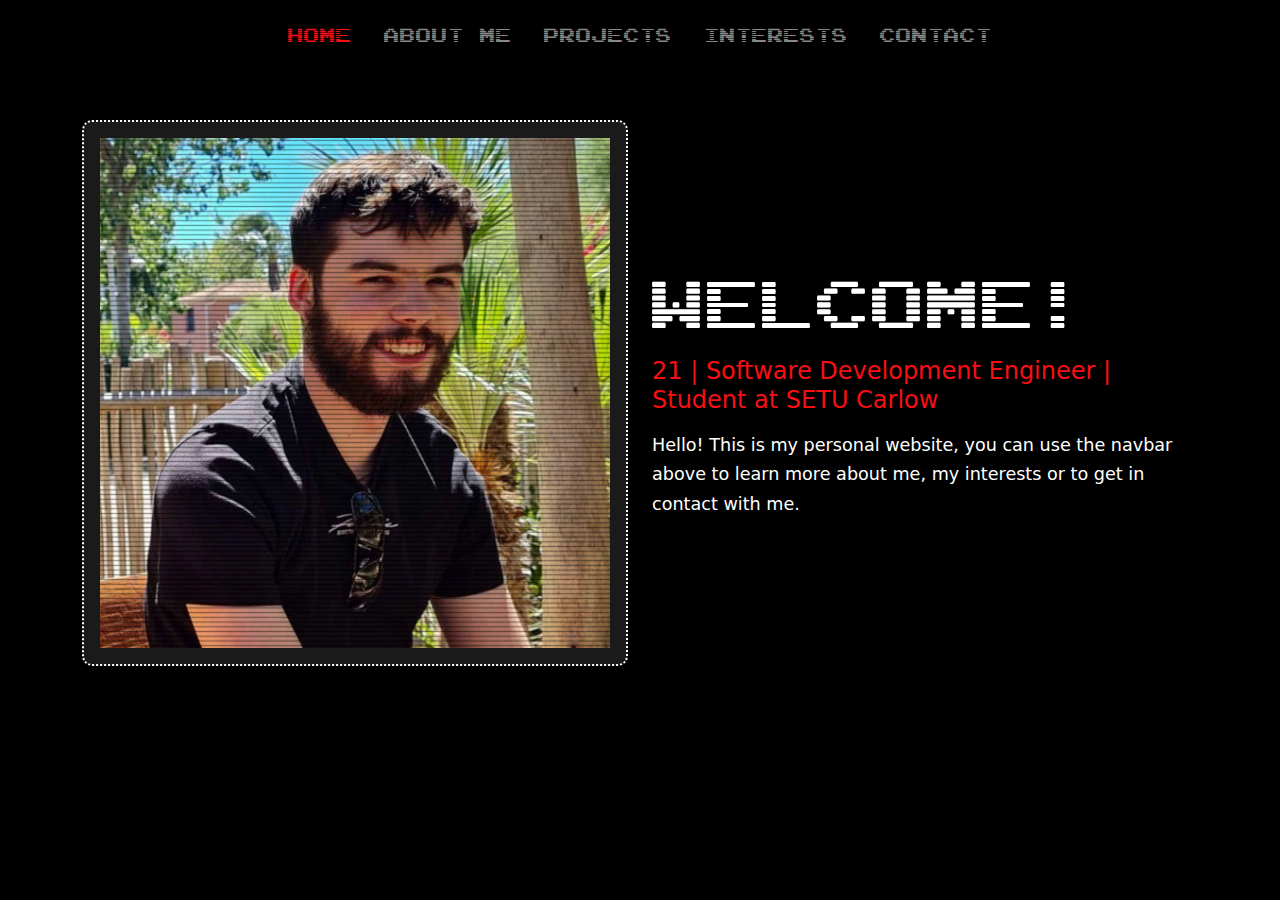
<file: index.html>
<!DOCTYPE html>
<html lang="en">
<head>
    <meta charset="UTF-8">
    <meta name="viewport" content="width=device-width, initial-scale=1.0">
    <title>Adam's Website - Home</title>
    <link href="https://cdn.jsdelivr.net/npm/bootstrap@5.3.0/dist/css/bootstrap.min.css" rel="stylesheet">
    <link rel="stylesheet" href="style.css">
</head>

<body class="bg-black text-white">
    <!-- Navbar -->
    <nav class="navbar navbar-expand-lg navbar-dark bg-black py-3 arcade-font">
        <div class="container">
            <button class="navbar-toggler" type="button" data-bs-toggle="collapse" data-bs-target="#navbarNav">
                <span class="navbar-toggler-icon"></span>
            </button>
            <div class="collapse navbar-collapse" id="navbarNav">
                <ul class="navbar-nav mx-auto text-center">
                    <li class="nav-item mx-2">
                        <a class="nav-link active" href="index.html">Home</a>
                    </li>
                    <li class="nav-item mx-2">
                        <a class="nav-link" href="about.html">About Me</a>
                    </li>
                    <li class="nav-item mx-2">
                        <a class="nav-link" href="projects.html">Projects</a>
                    </li>
                    <li class="nav-item mx-2">
                        <a class="nav-link" href="interests.html">Interests</a>
                    </li>
                    <li class="nav-item mx-2">
                        <a class="nav-link" href="contact.html">Contact</a>
                    </li>
                </ul>
            </div>
        </div>
    </nav>

    <!-- Main Content -->
    <main class="container my-5">
        <div class="row align-items-center">
            <div class="col-md-6 text-center mb-4 mb-md-0">
                <img src="src/imgs/mesquare.jpg" alt="Adam" class="img-fluid retro-border">
            </div>
            <div class="col-md-6 text-center text-md-start">
                <h1 class="arcade-font display-4 mb-3">Welcome!</h1>
                <p class="emphasis h4 mb-3">21 | Software Development Engineer | Student at SETU Carlow</p>
                <p class="lead">Hello! This is my personal website, you can use the navbar above to learn more about me, my interests or to get in contact with me.</p>
            </div>
        </div>
    </main>

    <script src="https://cdn.jsdelivr.net/npm/bootstrap@5.3.0/dist/js/bootstrap.bundle.min.js"></script>
</body>
</html>
</file>
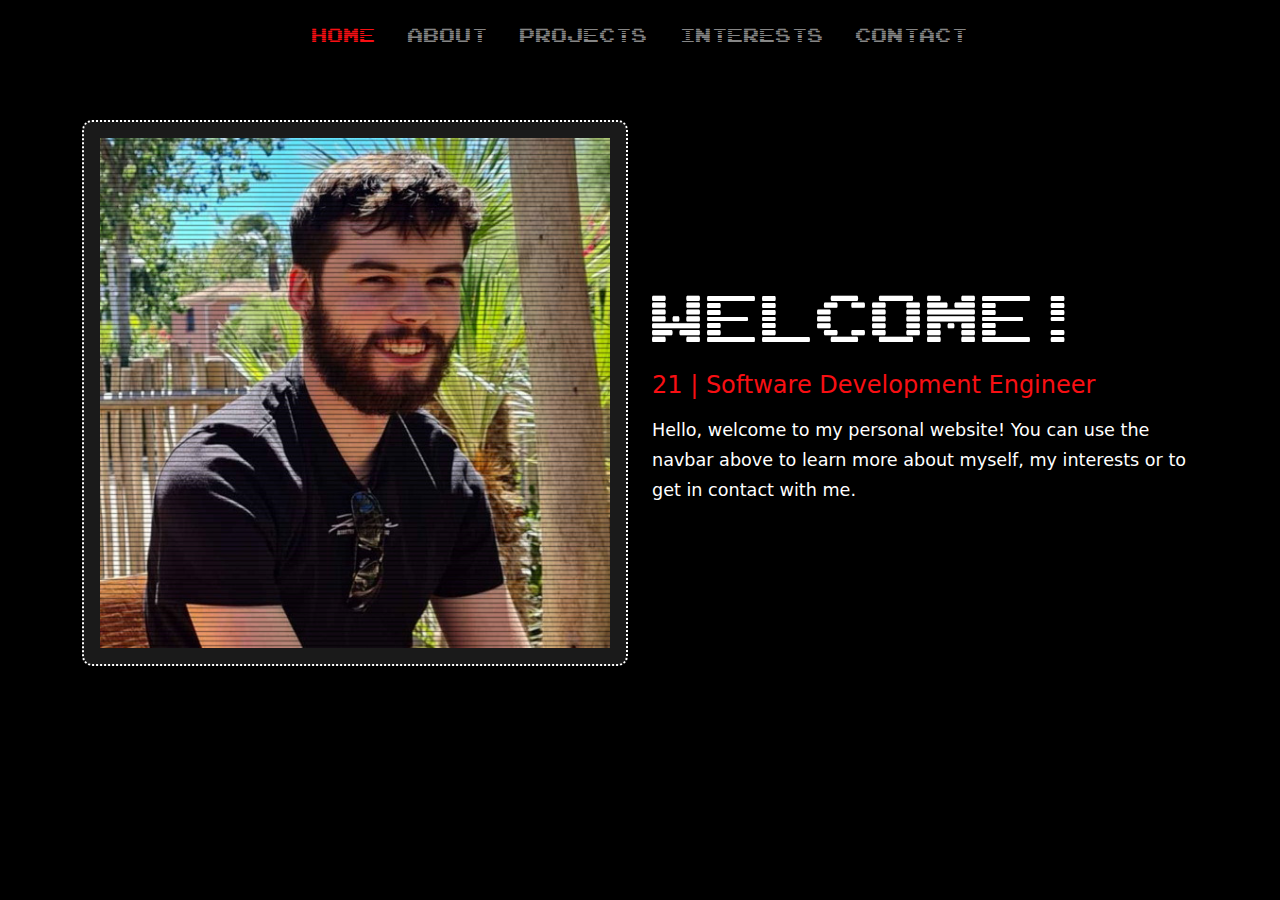
<file: main-site/index.html>
<!DOCTYPE html>
<html lang="en">
<head>
    <meta charset="UTF-8">
    <meta name="viewport" content="width=device-width, initial-scale=1.0">
    <title>Adam's Website - Home</title>
    <link href="https://cdn.jsdelivr.net/npm/bootstrap@5.3.0/dist/css/bootstrap.min.css" rel="stylesheet">
    <link rel="stylesheet" href="style.css">
</head>

<body class="bg-black text-white">
    <!-- Navbar -->
    <nav class="navbar navbar-expand-lg navbar-dark bg-black py-3 arcade-font">
        <div class="container">
            <button class="navbar-toggler" type="button" data-bs-toggle="collapse" data-bs-target="#navbarNav">
                <span class="navbar-toggler-icon"></span>
            </button>
            <div class="collapse navbar-collapse" id="navbarNav">
                <ul class="navbar-nav mx-auto text-center">
                    <li class="nav-item mx-2">
                        <a class="nav-link active" href="index.html">Home</a>
                    </li>
                    <li class="nav-item mx-2">
                        <a class="nav-link" href="about.html">About</a>
                    </li>
                    <li class="nav-item mx-2">
                        <a class="nav-link" href="projects.html">Projects</a>
                    </li>
                    <li class="nav-item mx-2">
                        <a class="nav-link" href="interests.html">Interests</a>
                    </li>
                    <li class="nav-item mx-2">
                        <a class="nav-link" href="contact.html">Contact</a>
                    </li>
                </ul>
            </div>
        </div>
    </nav>

    <!-- Main Content -->
    <main class="container my-5">
        <div class="row align-items-center">
            <div class="col-md-6 text-center mb-4 mb-md-0">
                <img src="src/imgs/mesquare.jpg" alt="Adam" class="img-fluid retro-border">
            </div>
            <div class="col-md-6 text-center text-md-start">
                <h1 class="arcade-font display-4 mb-3">Welcome!</h1>
                <p class="emphasis h4 mb-3">21 | Software Development Engineer</p>
                <p class="lead">Hello, welcome to my personal website! You can use the navbar above to learn more about myself, my interests or to get in contact with me.</p>
            </div>
        </div>
    </main>

    <script src="https://cdn.jsdelivr.net/npm/bootstrap@5.3.0/dist/js/bootstrap.bundle.min.js"></script>
</body>
</html>
</file>
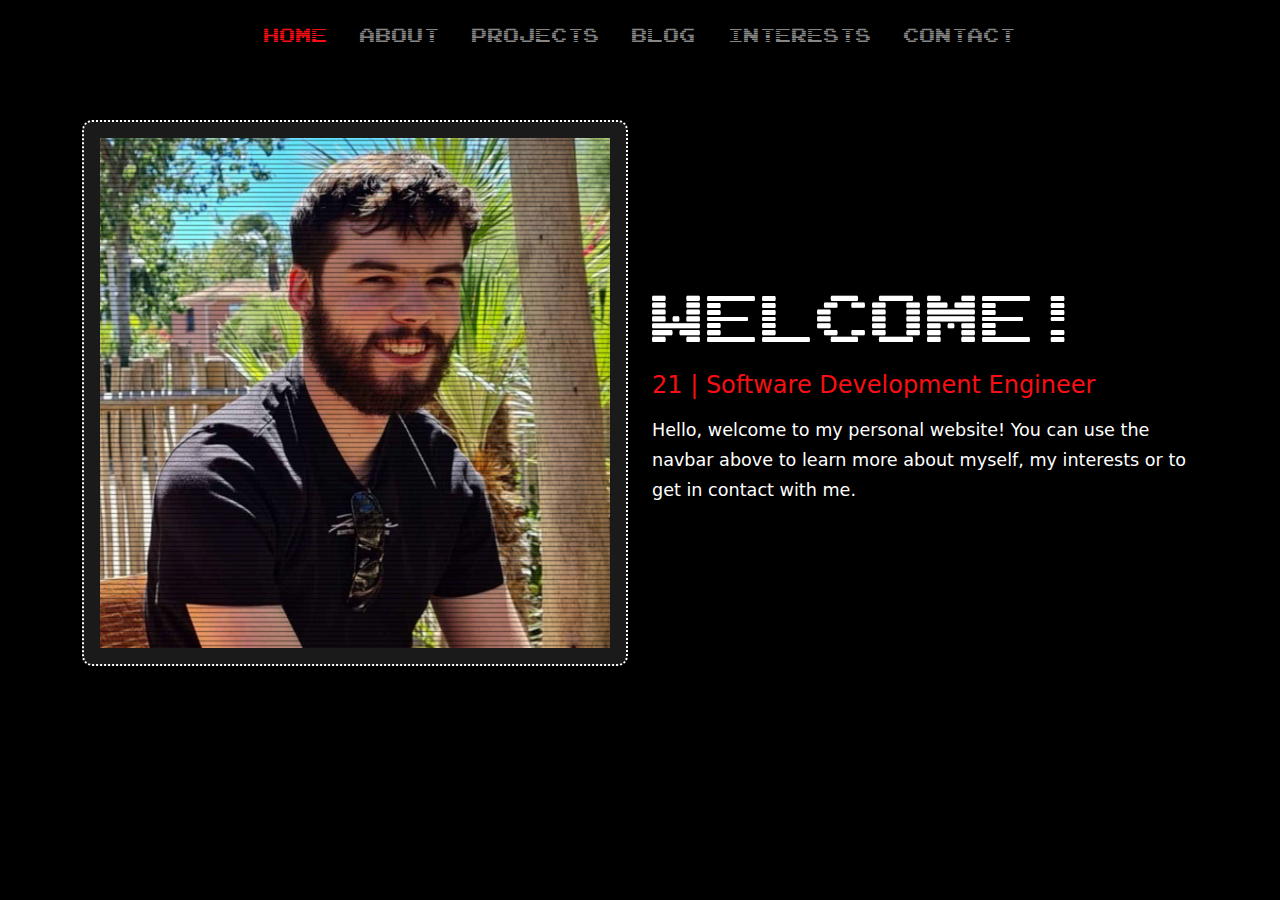
<file: main/index.html>
<!DOCTYPE html>
<html lang="en">
<head>
    <meta charset="UTF-8">
    <meta name="viewport" content="width=device-width, initial-scale=1.0">
    <title>Adam's Website - Home</title>
    <link href="https://cdn.jsdelivr.net/npm/bootstrap@5.3.0/dist/css/bootstrap.min.css" rel="stylesheet">
    <link rel="stylesheet" href="style.css">
</head>

<body class="bg-black text-white">
    <!-- Navbar -->
    <nav class="navbar navbar-expand-lg navbar-dark bg-black py-3 arcade-font">
        <div class="container">
            <button class="navbar-toggler" type="button" data-bs-toggle="collapse" data-bs-target="#navbarNav">
                <span class="navbar-toggler-icon"></span>
            </button>
            <div class="collapse navbar-collapse" id="navbarNav">
                <ul class="navbar-nav mx-auto text-center">
                    <li class="nav-item mx-2">
                        <a class="nav-link active" href="index.html">Home</a>
                    </li>
                    <li class="nav-item mx-2">
                        <a class="nav-link" href="about.html">About</a>
                    </li>
                    <li class="nav-item mx-2">
                        <a class="nav-link" href="projects.html">Projects</a>
                    </li>
                    <li class="nav-item mx-2">
                        <a class="nav-link" href="blog/">Blog</a>
                    </li>
                    <li class="nav-item mx-2">
                        <a class="nav-link" href="interests.html">Interests</a>
                    </li>
                    <li class="nav-item mx-2">
                        <a class="nav-link" href="contact.html">Contact</a>
                    </li>
                </ul>
            </div>
        </div>
    </nav>

    <!-- Main Content -->
    <main class="container my-5">
        <div class="row align-items-center">
            <div class="col-md-6 text-center mb-4 mb-md-0">
                <img src="src/imgs/mesquare.jpg" alt="Adam" class="img-fluid retro-border">
            </div>
            <div class="col-md-6 text-center text-md-start">
                <h1 class="arcade-font display-4 mb-3">Welcome!</h1>
                <p class="emphasis h4 mb-3">21 | Software Development Engineer</p>
                <p class="lead">Hello, welcome to my personal website! You can use the navbar above to learn more about myself, my interests or to get in contact with me.</p>
            </div>
        </div>
    </main>

    <script src="https://cdn.jsdelivr.net/npm/bootstrap@5.3.0/dist/js/bootstrap.bundle.min.js"></script>
</body>
</html>
</file>
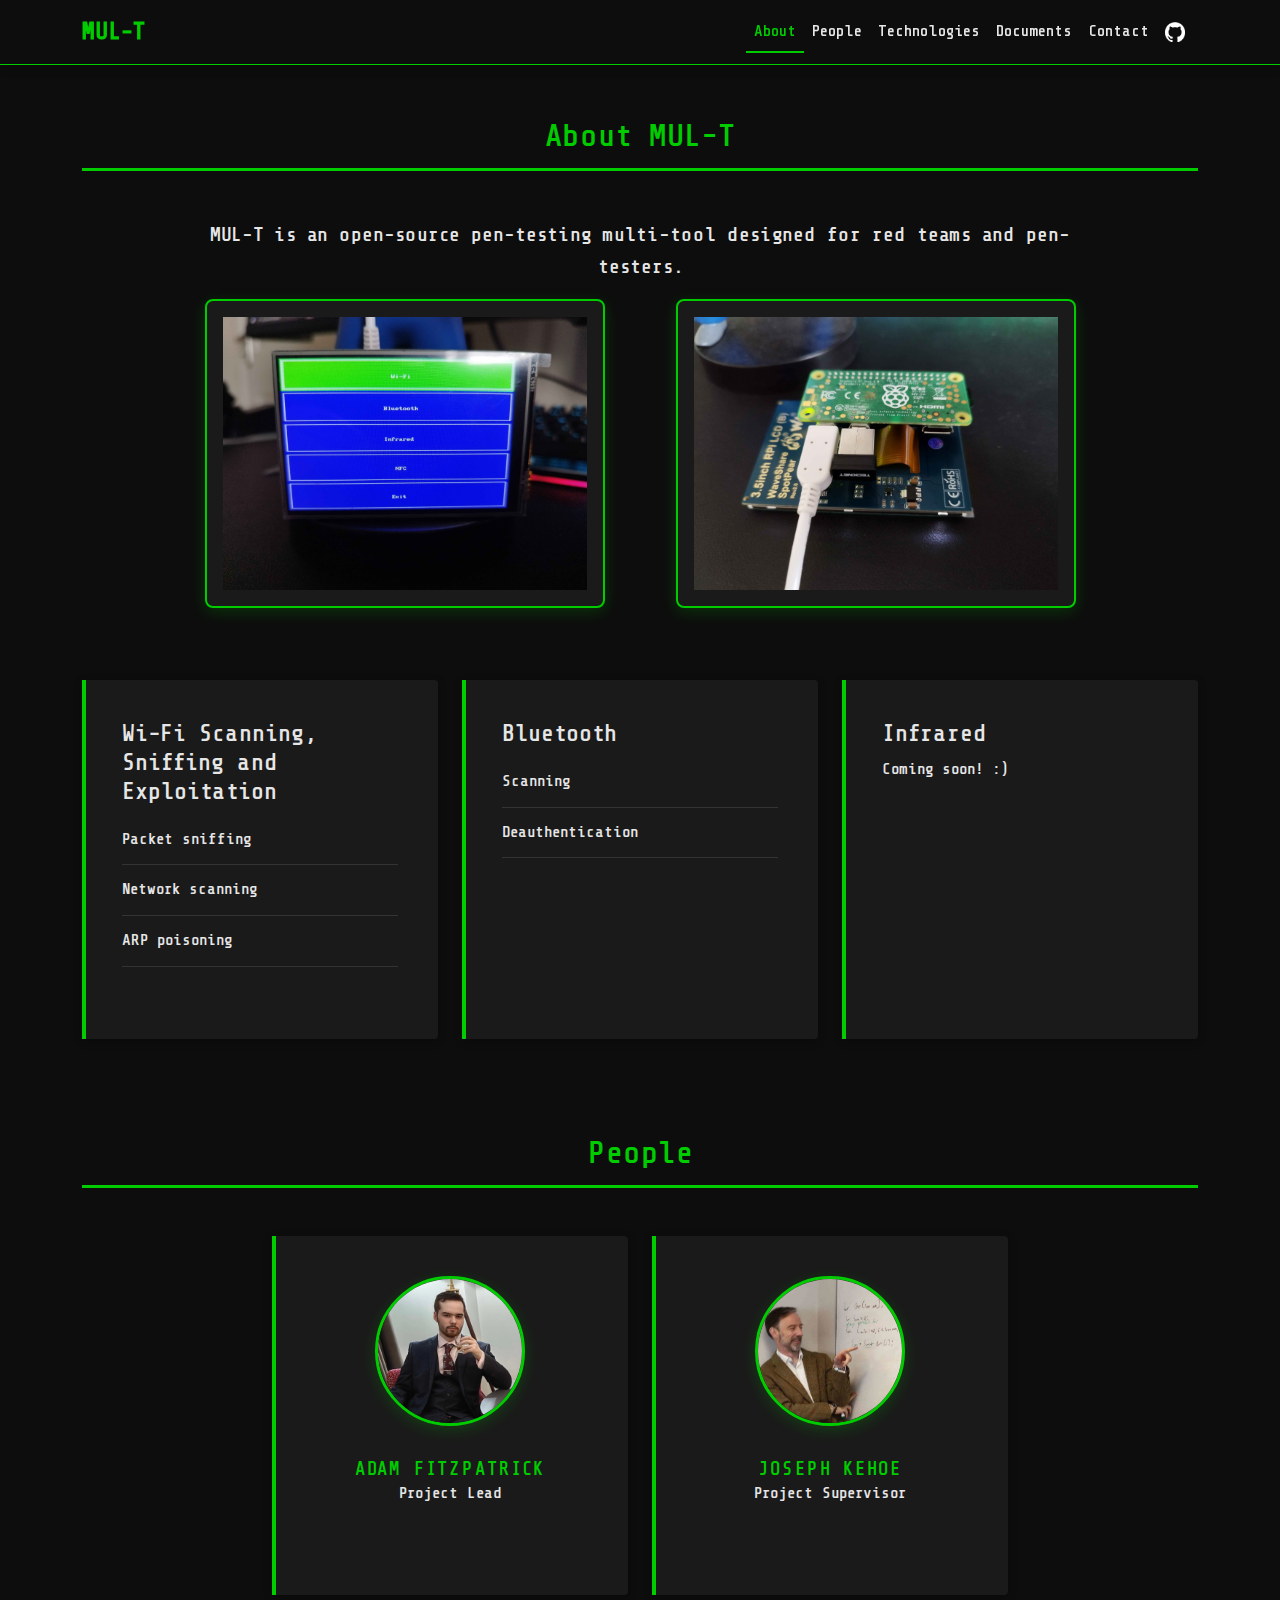
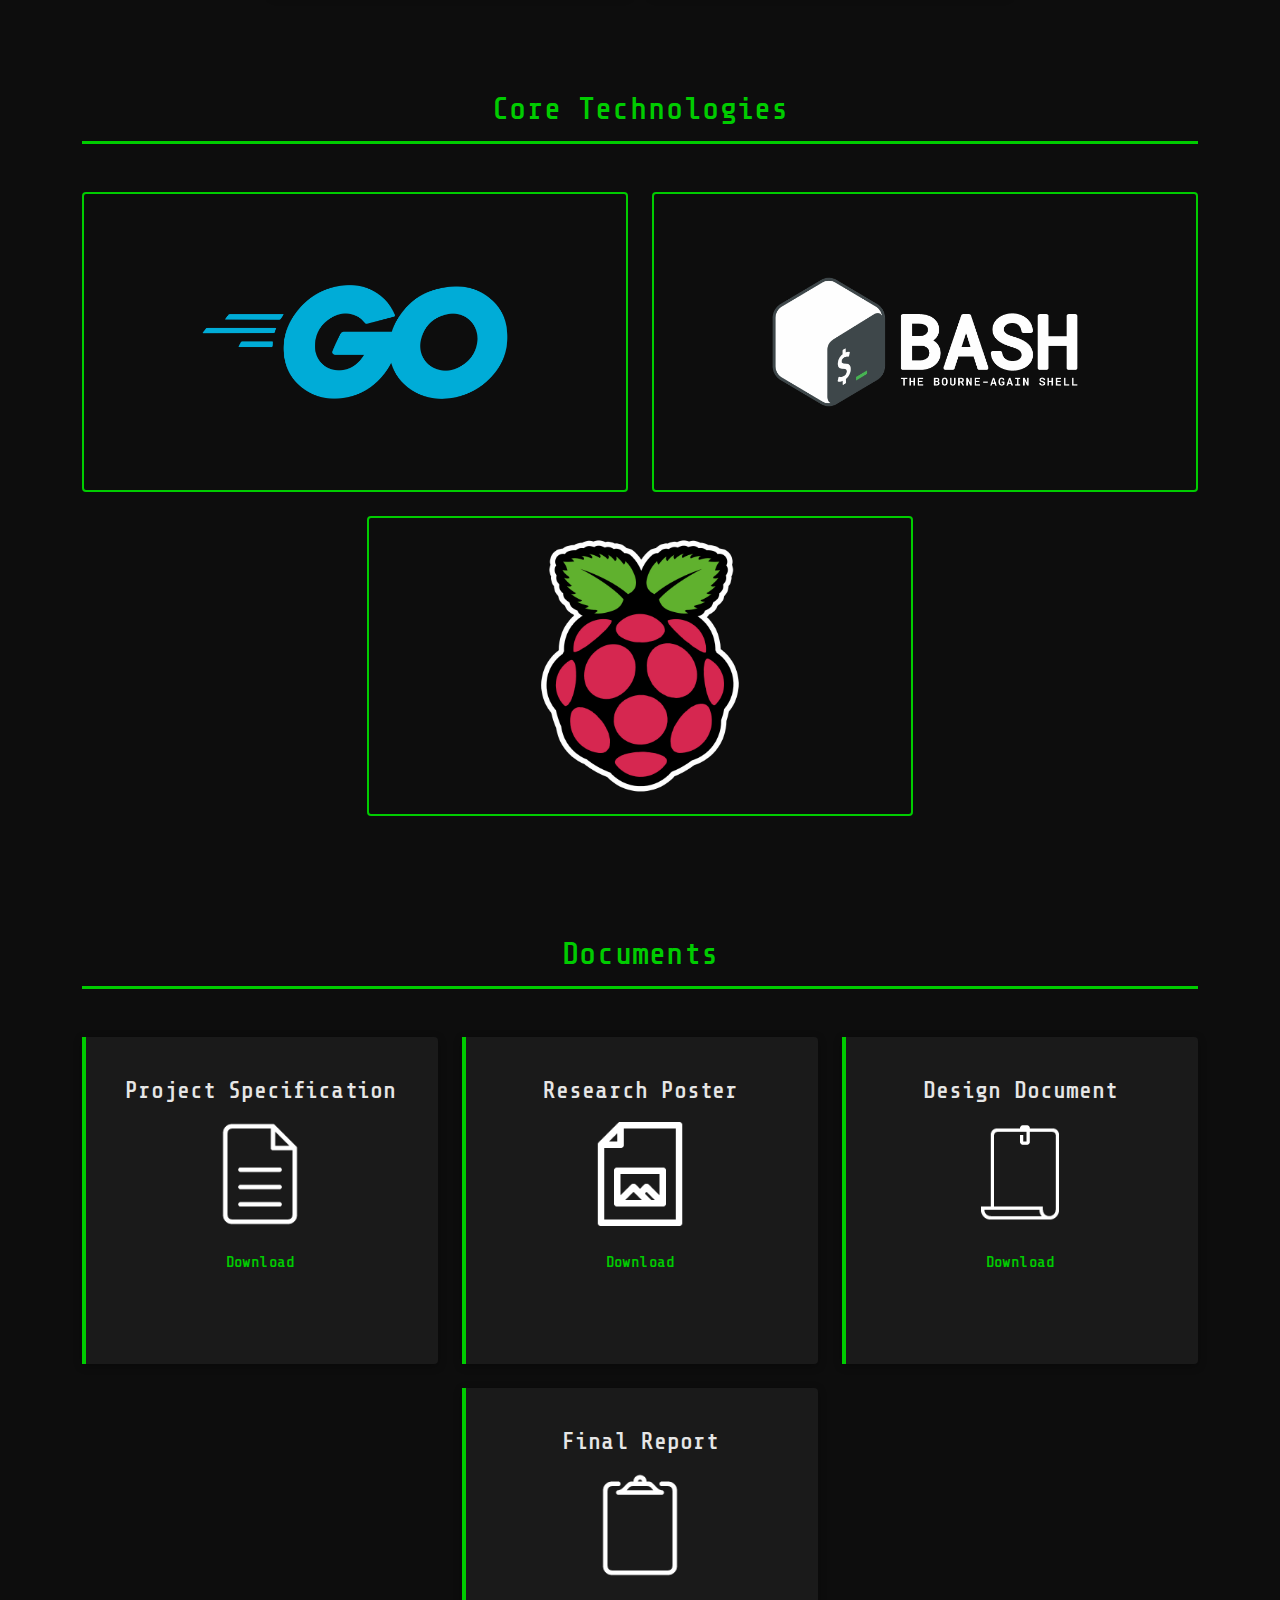
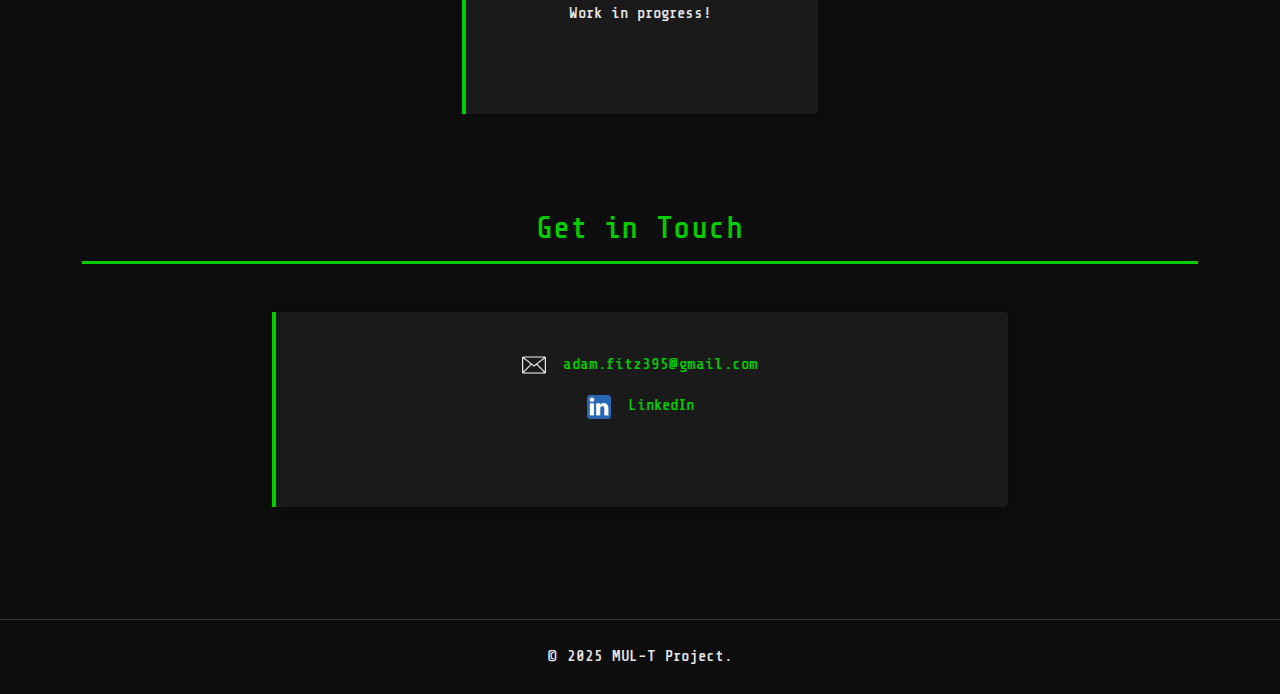
<file: mul-t/index.html>
<!DOCTYPE html>
<html lang="en">

<head>
    <meta charset="UTF-8">
    <meta name="viewport" content="width=device-width, initial-scale=1.0">
    <title>MUL-T</title>
    <!-- Bootstrap CSS -->
    <link href="https://cdn.jsdelivr.net/npm/bootstrap@5.3.0/dist/css/bootstrap.min.css" rel="stylesheet">
    <!-- Custom CSS -->
    <link rel="stylesheet" href="stylesheet.css">
</head>

<body data-bs-spy="scroll" data-bs-target=".navbar" data-bs-offset="150">
    <!-- Increased offset -->
    <!-- Navigation -->
    <nav class="navbar navbar-expand-lg navbar-dark fixed-top">
        <div class="container">
            <a class="navbar-brand" href="#">MUL-T</a>
            <button class="navbar-toggler" type="button" data-bs-toggle="collapse" data-bs-target="#navbarNav" aria-controls="navbarNav" aria-expanded="false" aria-label="Toggle navigation">
                <span class="navbar-toggler-icon"></span>
            </button>
            <div class="collapse navbar-collapse" id="navbarNav">
                <ul class="navbar-nav ms-auto">
                    <li class="nav-item">
                        <a class="nav-link" href="#about">About</a>
                    </li>
                    <li class="nav-item">
                        <a class="nav-link" href="#who">People</a>
                    </li>
                    <li class="nav-item">
                        <a class="nav-link" href="#tech">Technologies</a>
                    </li>
                    <li class="nav-item">
                        <a class="nav-link" href="#docs">Documents</a>
                    </li>
                    <li class="nav-item">
                        <a class="nav-link" href="#contact">Contact</a>
                    </li>
                    <li class="nav-item">
                        <a class="nav-link" href="https://github.com/adam-fitz395/MUL-T" target="_blank">
                            <img src="src/imgs/github-mark-white.png" alt="GitHub" style="width: 20px; vertical-align: text-top; margin-right: 5px;">
                        </a>
                    </li>
                </ul>
            </div>
        </div>
    </nav>

    <main class="container">
        <!-- About Section -->
        <section id="about" class="py-5">
            <h1 class="section-title text-center">About MUL-T</h1>
            <div class="row justify-content-center">
                <div class="col-lg-10 text-center mb-5">
                    <p class="lead">MUL-T is an open-source pen-testing multi-tool designed for red teams and pen-testers.</p>
                    <div class="row justify-content-center g-3 mb-4">
                        <div class="col-md-6 text-center">
                            <img src="src/imgs/device.jpg" alt="MUL-T Device" class="device-image">
                        </div>
                        <div class="col-md-6 text-center">
                            <img src="src/imgs/device2.jpg" alt="MUL-T Device 2" class="device-image">
                        </div>
                    </div>
                </div>
            </div>
            <div class="row">
                <div class="col-md-4">
                    <div class="content-box">
                        <h2 class="h4">Wi-Fi Scanning, Sniffing and Exploitation</h2>
                        <ul class="tech-list">
                            <li>Packet sniffing</li>
                            <li>Network scanning</li>
                            <li>ARP poisoning</li>
                        </ul>
                    </div>
                </div>
                <div class="col-md-4">
                    <div class="content-box">
                        <h2 class="h4">Bluetooth</h2>
                        <ul class="tech-list">
                            <li>Scanning</li>
                            <li>Deauthentication</li>
                        </ul>
                    </div>
                </div>
                <div class="col-md-4">
                    <div class="content-box">
                        <h2 class="h4">Infrared</h2>
                        <p>Coming soon! :)</p>
                    </div>
                </div>
            </div>
        </section>

        <!-- People Section -->
        <section id="who" class="py-5">
            <h2 class="section-title text-center">People</h2>
            <div class="row justify-content-center">
                <div class="col-md-5 col-lg-4 text-center">
                    <div class="profile-card">
                        <img src="src/imgs/adamsuit.webp" alt="Adam Fitzpatrick" class="profile-image img-fluid">
                        <h3 class="profile-name"><a href="https://adam-fitz395.github.io">Adam Fitzpatrick</a></h3>
                        <p>Project Lead</p>
                    </div>
                </div>
                <div class="col-md-5 col-lg-4 text-center">
                    <div class="profile-card">
                        <img src="src/imgs/joepointsite.jpg" alt="Joseph Kehoe" class="profile-image img-fluid">
                        <h3 class="profile-name">Joseph Kehoe</h3>
                        <p>Project Supervisor</p>
                    </div>
                </div>
            </div>
        </section>

        <!-- Technologies Section -->
        <section id="tech" class="py-5">
            <h2 class="section-title text-center">Core Technologies</h2>
            <div class="row">
                <div class="col-md-6">
                    <img src="src/imgs/go.png" class="tech-image" alt="Go Language">
                </div>

                <div class="col-md-6">
                    <img src="src/imgs/bash.png" class="tech-image" alt="Bash">
                </div>

                <div class="col-md-6 offset-md-3">
                    <img src="src/imgs/pi.png" class="tech-image" alt="Raspberry Pi">
                </div>
            </div>
        </section>

        <!-- Documents Section -->
        <section id="docs" class="py-5">
            <h2 class="section-title text-center">Documents</h2>
            <div class="row g-4">
                <div class="col-md-4">
                    <div class="tech-card text-center">
                        <h3 class="h4">Project Specification</h3>
                        <img src="src/imgs/doc-icon.png" class="doc-image">
                        <p>
                        <a href="src/docs/Multi-tool Spec.odt">Download</a>
                    </p>
                    </div>
                </div>

                <div class="col-md-4">
                    <div class="tech-card text-center">
                        <h3 class="h4">Research Poster</h3>
                        <img src="src/imgs/img.png" class="doc-image">
                        <p>
                        <a href="src/docs/Multi-Tool Research Poster.odp">Download</a>
                        </p>
                    </div>
                </div>

                <div class="col-md-4">
                    <div class="tech-card text-center">
                        <h3 class="h4">Design Document</h3>
                        <img src="src/imgs/poster-icon.png" class="doc-image">
                        <p>
                        <a href="src/docs/Design Document.odt">Download</a>
                        </p>
                        
                    </div>
                </div>

                <div class="col-md-4 offset-md-4">
                    <div class="tech-card text-center">
                        <h3 class="h4">Final Report</h3>
                        <img src="src/imgs/report.png" class="doc-image">
                        <p>
                        Work in progress!
                        </p>
                    </div>
                </div>
            </div>
        </section>

        <!-- Contact Section -->
        <section id="contact" class="py-5">
            <h2 class="section-title text-center">Get in Touch</h2>
            <div class="row justify-content-center">
                <div class="col-lg-8 text-center">
                    <div class="content-box">
                        <p>
                        <img src="src/imgs/email-icon.png" alt="Email Icon" style="width:24px; vertical-align:middle; margin-right:8px;">
                        <a href="mailto:adam.fitz395@gmail.com">adam.fitz395@gmail.com</a>
                        </p>
                        <p>
                        <img src="src/imgs/linkedin-icon.png" alt="LinkedIn Icon" style="width:24px; vertical-align:middle; margin-right:8px;">
                        <a href="https://www.linkedin.com/in/adamfitz395/" target="_blank">LinkedIn</a>
                    </p>
                    </div>
                </div>
            </div>
        </section>
    </main>

    <!-- Footer -->
    <footer class="text-center py-4">
        <div class="container">
            <p class="mb-0">&copy; 2025 MUL-T Project.</p>
        </div>
    </footer>

    <!-- Bootstrap JS Bundle with Popper -->
    <script src="https://cdn.jsdelivr.net/npm/bootstrap@5.3.0/dist/js/bootstrap.bundle.min.js"></script>

    <!-- Enhanced scrolling and active link highlighting -->
    <script>
        document.addEventListener('DOMContentLoaded', function() {
            const navbarCollapse = document.querySelector('.navbar-collapse');
            const navLinks = document.querySelectorAll('.nav-link');
            const sections = document.querySelectorAll('section');
            const navbarHeight = document.querySelector('.navbar').offsetHeight;
            
            // Function to update active link with more precise detection
            function updateActiveLink() {
                let currentSection = '';
                const scrollPosition = window.scrollY + navbarHeight + 20; // Added buffer
                
                sections.forEach(section => {
                    const sectionTop = section.offsetTop;
                    const sectionBottom = sectionTop + section.offsetHeight;
                    
                    // Check if scroll position is within this section
                    if (scrollPosition >= sectionTop && scrollPosition < sectionBottom) {
                        currentSection = section.getAttribute('id');
                    }
                });
                
                // Special case for bottom of page
                if ((window.innerHeight + window.scrollY) >= document.body.offsetHeight - 50) {
                    currentSection = 'contact';
                }
                
                navLinks.forEach(link => {
                    link.classList.remove('active');
                    if (link.getAttribute('href') === `#${currentSection}`) {
                        link.classList.add('active');
                    }
                });
            }
            
            // Add click event to all nav links
            navLinks.forEach(link => {
                link.addEventListener('click', function(e) {
                    if (this.href.startsWith('http')) {
                        return; // Let the browser handle normally
                    }
                    e.preventDefault();
                    const targetId = this.getAttribute('href');
                    const targetSection = document.querySelector(targetId);
                    
                    // Only auto-collapse on mobile
                    if (window.innerWidth <= 768 && navbarCollapse.classList.contains('show')) {
                        const bsCollapse = new bootstrap.Collapse(navbarCollapse, {
                            toggle: false
                        });
                        bsCollapse.hide();
                    }
                    
                    // Smooth scroll to target
                    window.scrollTo({
                        top: targetSection.offsetTop - navbarHeight,
                        behavior: 'smooth'
                    });
                    
                    // Update URL without page jump
                    history.pushState(null, null, targetId);
                });
            });
            
            // Update active link on scroll with debounce
            let isScrolling;
            window.addEventListener('scroll', function() {
                window.clearTimeout(isScrolling);
                isScrolling = setTimeout(updateActiveLink, 50);
            }, false);
            
            updateActiveLink(); // Initialize on load
        });
    </script>
</body>

</html>
</file>
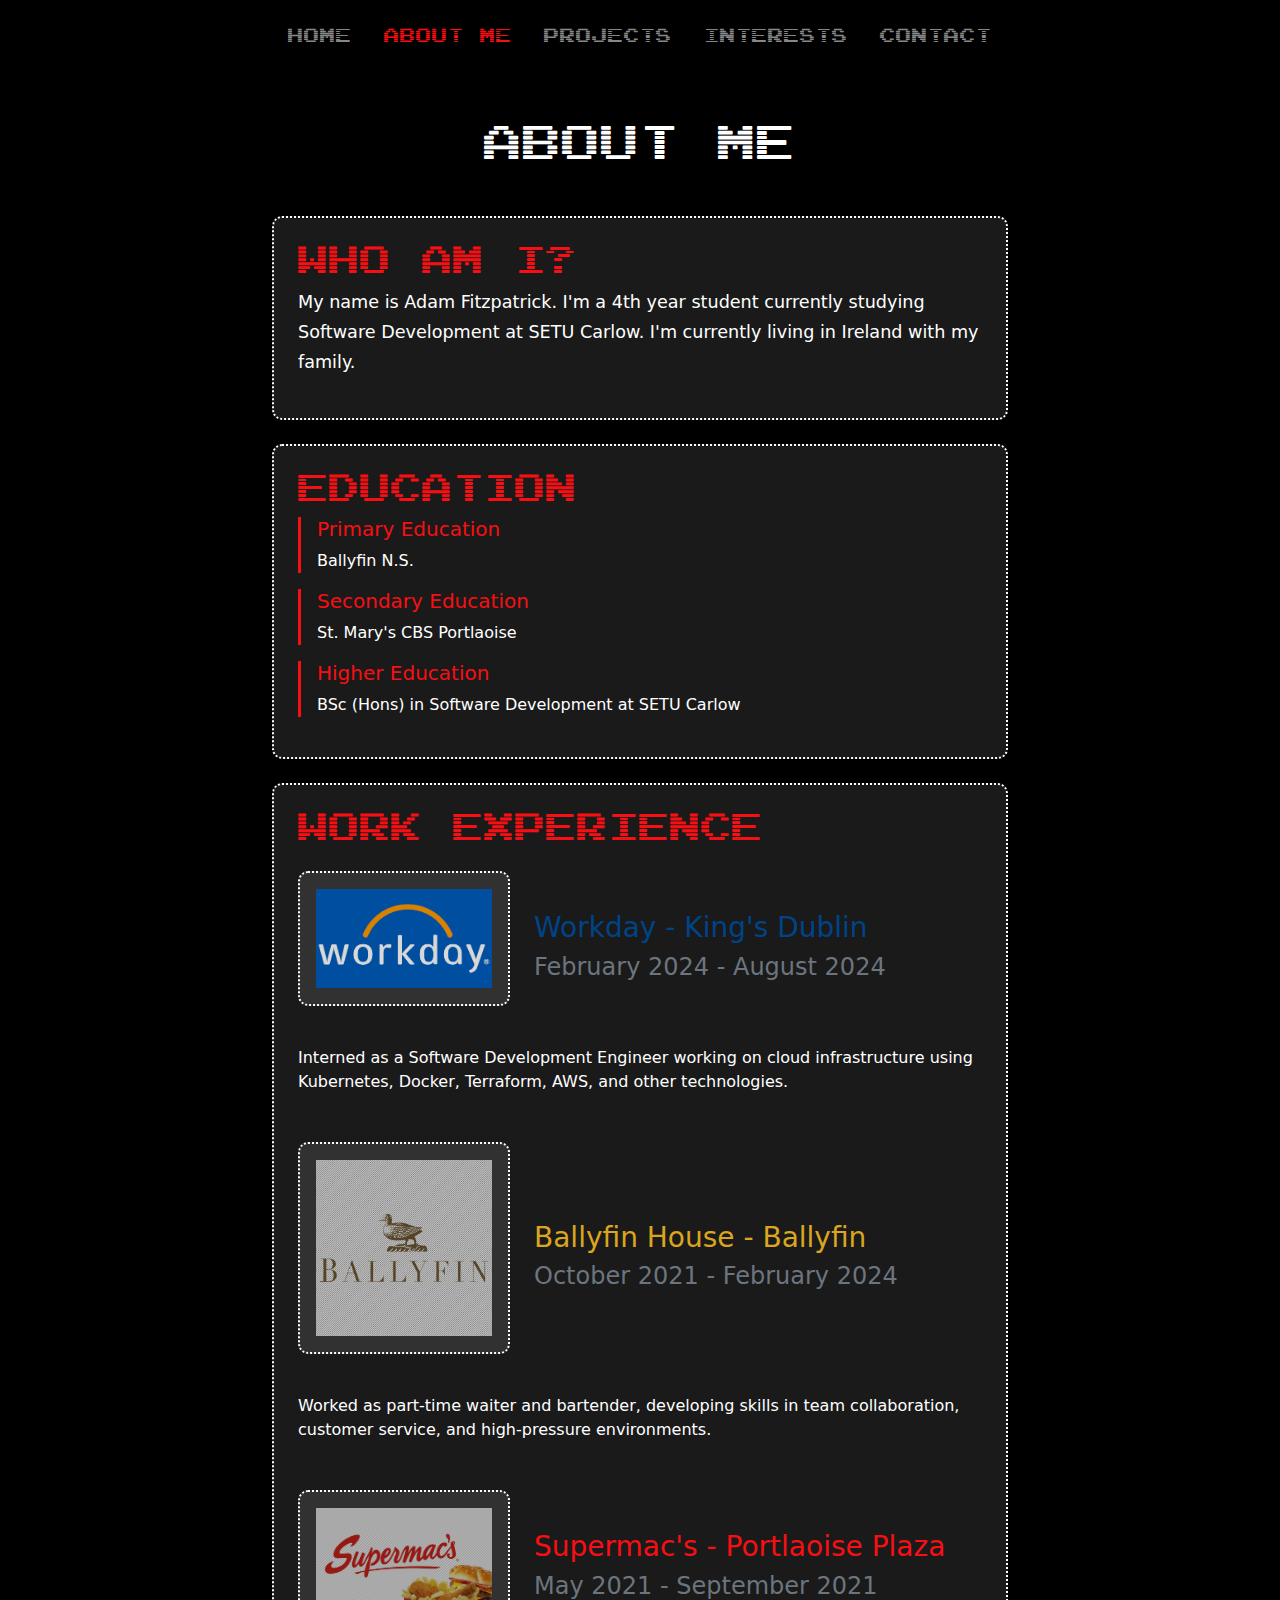
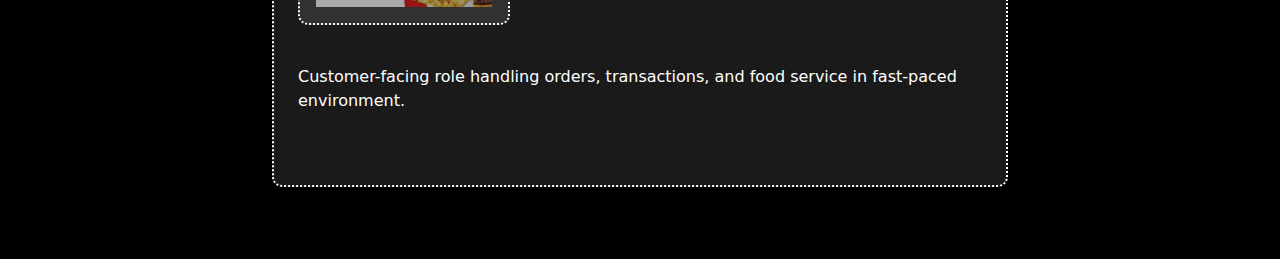
<file: about.html>
<!DOCTYPE html>
<html lang="en">
<head>
    <meta charset="UTF-8">
    <meta name="viewport" content="width=device-width, initial-scale=1.0">
    <title>Adam's Website - About Me</title>
    <link href="https://cdn.jsdelivr.net/npm/bootstrap@5.3.0/dist/css/bootstrap.min.css" rel="stylesheet">
    <link rel="stylesheet" href="style.css">
</head>

<body class="bg-black text-white">
    <!-- Navbar -->
    <nav class="navbar navbar-expand-lg navbar-dark bg-black py-3 arcade-font">
        <div class="container">
            <button class="navbar-toggler" type="button" data-bs-toggle="collapse" data-bs-target="#navbarNav">
                <span class="navbar-toggler-icon"></span>
            </button>
            <div class="collapse navbar-collapse" id="navbarNav">
                <ul class="navbar-nav mx-auto text-center">
                    <li class="nav-item mx-2">
                        <a class="nav-link" href="index.html">Home</a>
                    </li>
                    <li class="nav-item mx-2">
                        <a class="nav-link active" href="about.html">About Me</a>
                    </li>
                    <li class="nav-item mx-2">
                        <a class="nav-link" href="projects.html">Projects</a>
                    </li>
                    <li class="nav-item mx-2">
                        <a class="nav-link" href="interests.html">Interests</a>
                    </li>
                    <li class="nav-item mx-2">
                        <a class="nav-link" href="contact.html">Contact</a>
                    </li>
                </ul>
            </div>
        </div>
    </nav>

    <!-- Main Content -->
    <main class="container my-5">
        <h1 class="arcade-font text-center mb-5">About Me</h1>

        <div class="row justify-content-center mb-5">
            <div class="col-lg-8">
                <div class="retro-border p-4 mb-4">
                    <h2 class="arcade-font emphasis">Who am I?</h2>
                    <p class="lead">My name is Adam Fitzpatrick. I'm a 4th year student currently studying Software Development at SETU Carlow. I'm currently living in Ireland with my family.</p>
                </div>

                <div class="retro-border p-4 mb-4">
                    <h2 class="arcade-font emphasis">Education</h2>
                    <ul class="list-unstyled">
                        <li class="mb-3">
                            <h5 class="emphasis">Primary Education</h5>
                            <p>Ballyfin N.S.</p>
                        </li>
                        <li class="mb-3">
                            <h5 class="emphasis">Secondary Education</h5>
                            <p>St. Mary's CBS Portlaoise</p>
                        </li>
                        <li>
                            <h5 class="emphasis">Higher Education</h5>
                            <p>BSc (Hons) in Software Development at SETU Carlow</p>
                        </li>
                    </ul>
                </div>

                <div class="retro-border p-4">
                    <h2 class="arcade-font emphasis mb-4">Work Experience</h2>

                    <!-- Workday -->
                    <div class="mb-5">
                        <div class="row align-items-center mb-3">
                            <div class="col-md-4">
                                <img src="src\imgs\workdayscanline.png" class="img-fluid retro-border" alt="Workday">
                            </div>
                            <div class="col-md-8 mt-3 mt-md-0">
                                <h3 style="color: #004387;">Workday - King's Dublin</h3>
                                <h4 class="text-muted">February 2024 - August 2024</h4>
                            </div>
                        </div>
                        <p>Interned as a Software Development Engineer working on cloud infrastructure using Kubernetes, Docker, Terraform, AWS, and other technologies.</p>
                    </div>

                    <!-- Ballyfin House -->
                    <div class="mb-5">
                        <div class="row align-items-center mb-3">
                            <div class="col-md-4">
                                <img src="src/imgs/Logo-Ballyfin-ok-697714587.png" class="img-fluid retro-border" alt="Ballyfin House">
                            </div>
                            <div class="col-md-8 mt-3 mt-md-0">
                                <h3 style="color: goldenrod;">Ballyfin House - Ballyfin</h3>
                                <h4 class="text-muted">October 2021 - February 2024</h4>
                            </div>
                        </div>
                        <p>Worked as part-time waiter and bartender, developing skills in team collaboration, customer service, and high-pressure environments.</p>
                    </div>

                    <!-- Supermac's -->
                    <div class="mb-5">
                        <div class="row align-items-center mb-3">
                            <div class="col-md-4">
                                <img src="src/imgs/supermacs.jpg" class="img-fluid retro-border" alt="Supermac's">
                            </div>
                            <div class="col-md-8 mt-3 mt-md-0">
                                <h3 style="color: #f80f13;">Supermac's - Portlaoise Plaza</h3>
                                <h4 class="text-muted">May 2021 - September 2021</h4>
                            </div>
                        </div>
                        <p>Customer-facing role handling orders, transactions, and food service in fast-paced environment.</p>
                    </div>
                </div>
            </div>
        </div>
    </main>

    <script src="https://cdn.jsdelivr.net/npm/bootstrap@5.3.0/dist/js/bootstrap.bundle.min.js"></script>
</body>
</html>
</file>
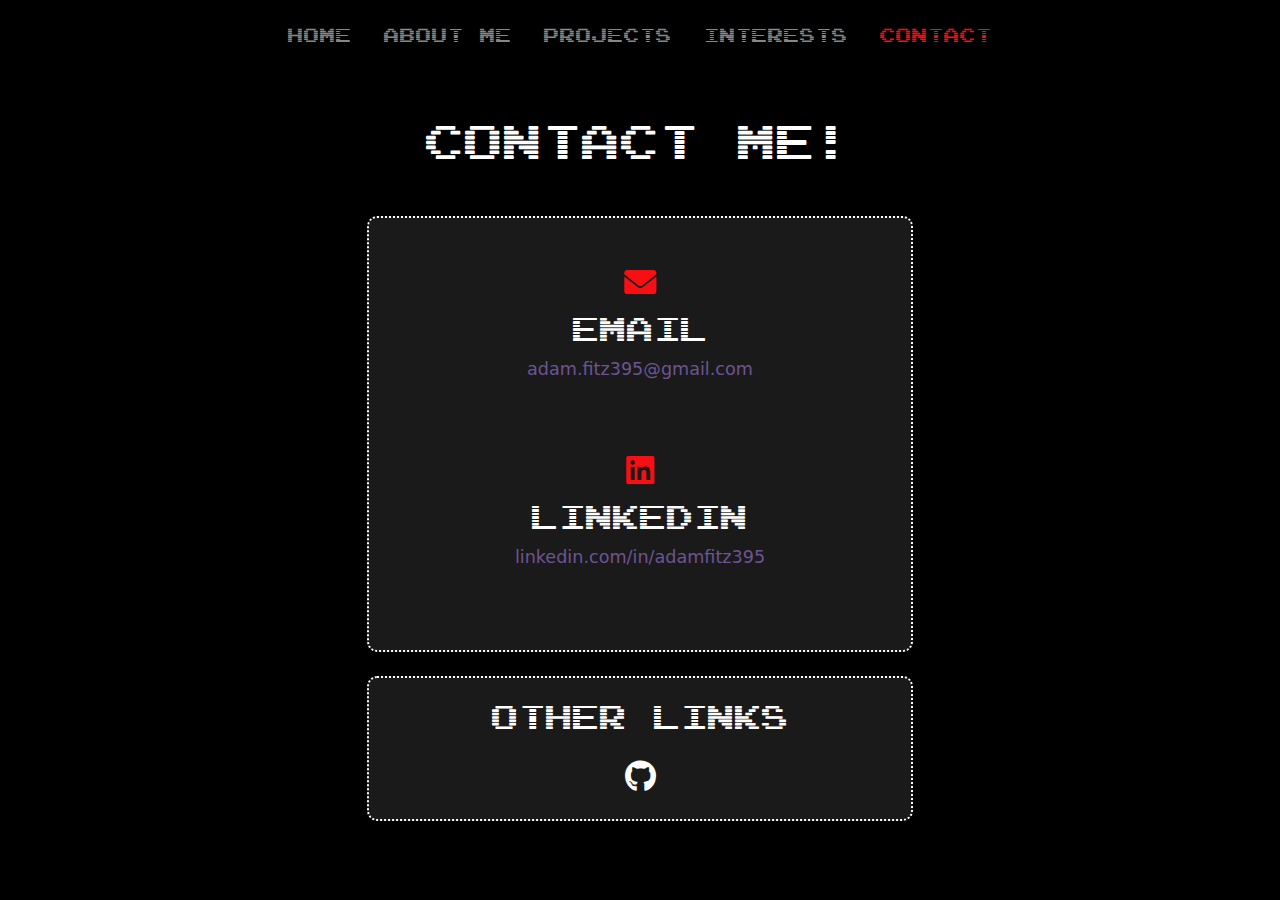
<file: contact.html>
<!DOCTYPE html>
<html lang="en">
<head>
    <meta charset="UTF-8">
    <meta name="viewport" content="width=device-width, initial-scale=1.0">
    <title>Adam's Website - Contact</title>
    <link href="https://cdn.jsdelivr.net/npm/bootstrap@5.3.0/dist/css/bootstrap.min.css" rel="stylesheet">
    <link rel="stylesheet" href="https://cdnjs.cloudflare.com/ajax/libs/font-awesome/6.0.0/css/all.min.css">
    <link rel="stylesheet" href="style.css">
</head>

<body class="bg-black text-white">
    <!-- Navbar -->
    <nav class="navbar navbar-expand-lg navbar-dark bg-black py-3 arcade-font">
        <div class="container">
            <button class="navbar-toggler" type="button" data-bs-toggle="collapse" data-bs-target="#navbarNav">
                <span class="navbar-toggler-icon"></span>
            </button>
            <div class="collapse navbar-collapse" id="navbarNav">
                <ul class="navbar-nav mx-auto text-center">
                    <li class="nav-item mx-2">
                        <a class="nav-link" href="index.html">Home</a>
                    </li>
                    <li class="nav-item mx-2">
                        <a class="nav-link" href="about.html">About Me</a>
                    </li>
                    <li class="nav-item mx-2">
                        <a class="nav-link" href="projects.html">Projects</a>
                    </li>
                    <li class="nav-item mx-2">
                        <a class="nav-link" href="interests.html">Interests</a>
                    </li>
                    <li class="nav-item mx-2">
                        <a class="nav-link active" href="contact.html">Contact</a>
                    </li>
                </ul>
            </div>
        </div>
    </nav>

    <!-- Main Content -->
    <main class="container my-5">
        <div class="row justify-content-center">
            <div class="col-md-8 col-lg-6 text-center">
                <h1 class="arcade-font mb-5">Contact Me!</h1>
                
                <div class="retro-border p-4 mb-4">
                    <div class="contact-item mb-4">
                        <i class="fas fa-envelope fa-2x emphasis mb-3"></i>
                        <h3 class="arcade-font">Email</h3>
                        <a href="mailto:adam.fitz395@gmail.com" class="contact-link">adam.fitz395@gmail.com</a>
                    </div>

                    <div class="contact-item">
                        <i class="fab fa-linkedin fa-2x emphasis mb-3"></i>
                        <h3 class="arcade-font">LinkedIn</h3>
                        <a href="https://www.linkedin.com/in/adamfitz395/" 
                           class="contact-link"
                           target="_blank"
                           rel="noopener noreferrer">linkedin.com/in/adamfitz395</a>
                    </div>
                </div>

                <div class="retro-border p-4">
                    <h3 class="arcade-font mb-4">Other Links</h3>
                    <div class="d-flex justify-content-center gap-3">
                        <a href="https://github.com/adam-fitz395" 
                           class="social-link"
                           target="_blank"
                           rel="noopener noreferrer">
                            <i class="fab fa-github fa-2x"></i>
                        </a>
                    </div>
                </div>
            </div>
        </div>
    </main>

    <script src="https://cdn.jsdelivr.net/npm/bootstrap@5.3.0/dist/js/bootstrap.bundle.min.js"></script>
</body>
</html>
</file>
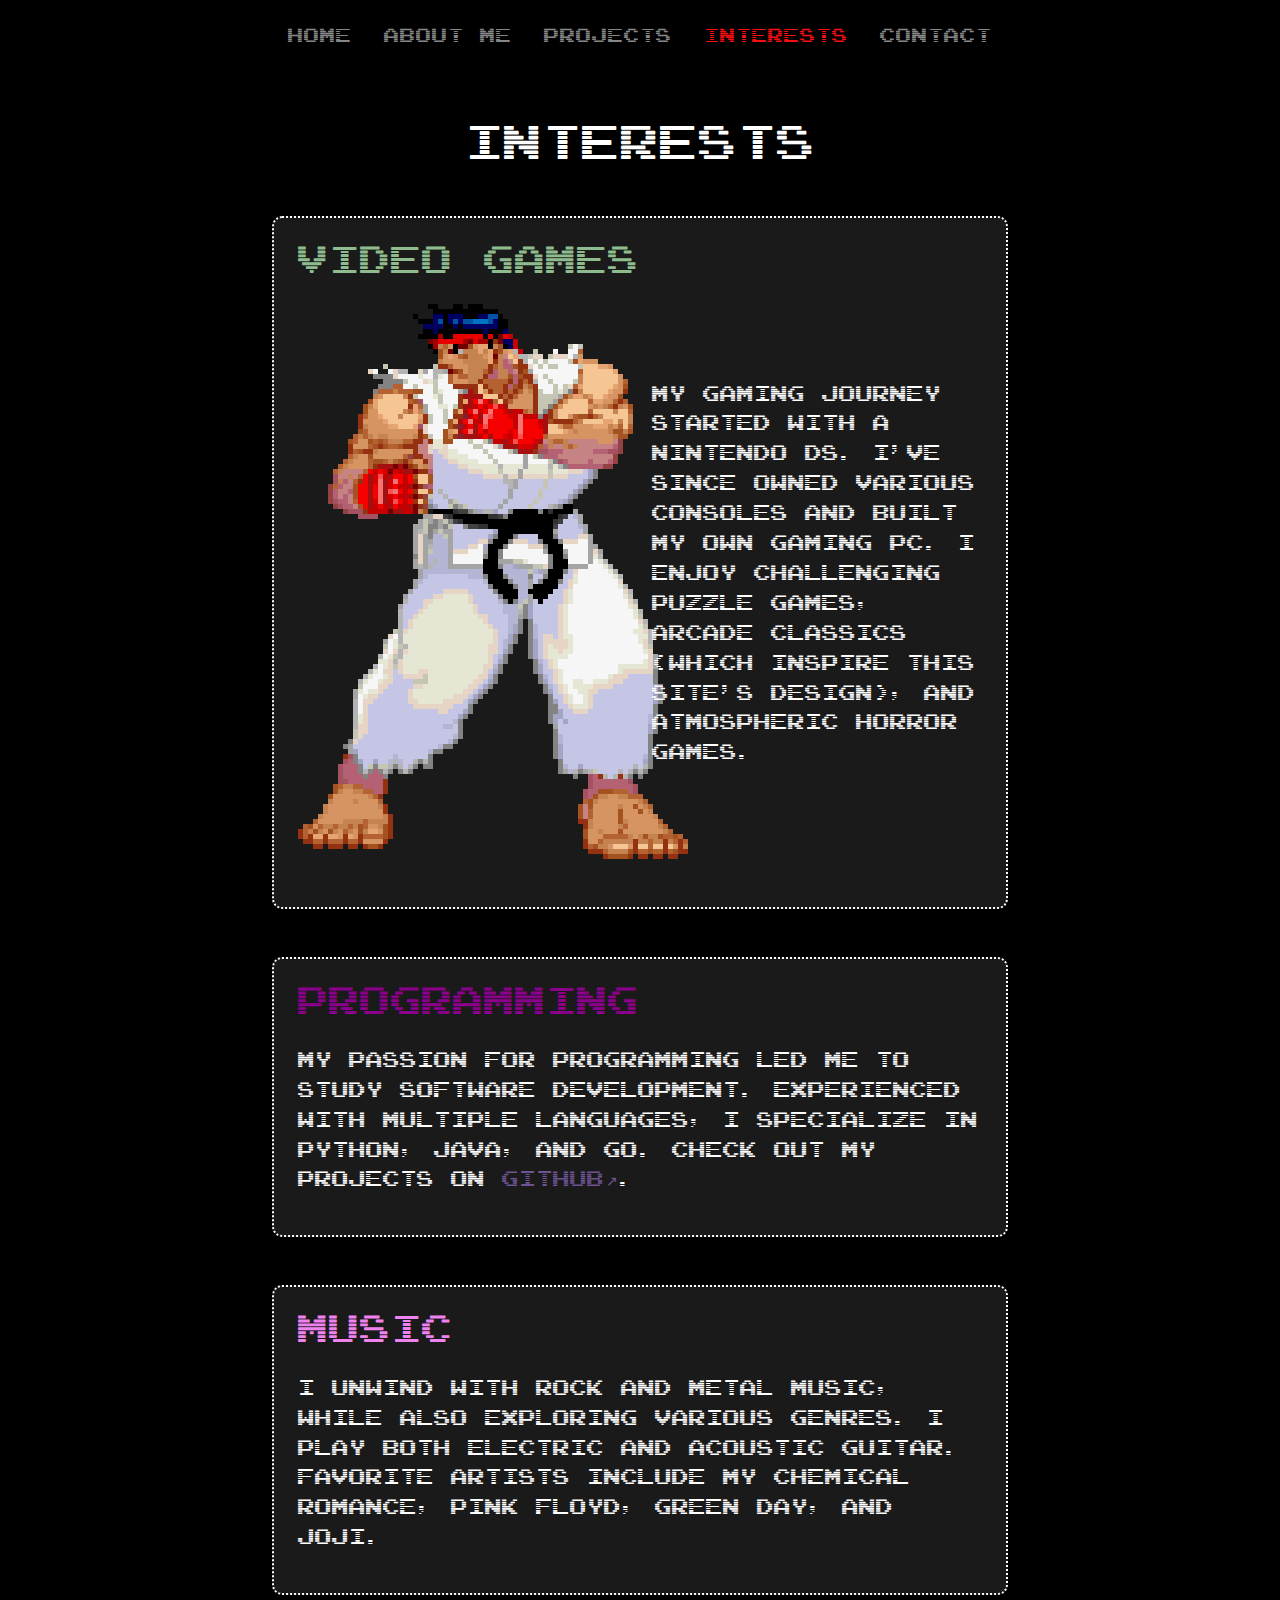
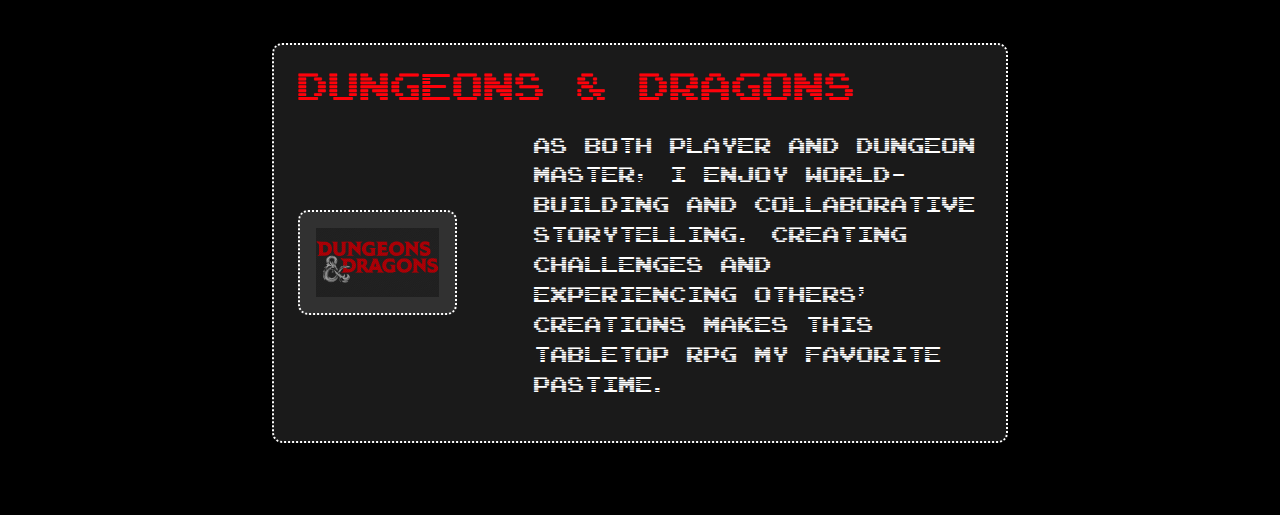
<file: interests.html>
<!DOCTYPE html>
<html lang="en">
<head>
    <meta charset="UTF-8">
    <meta name="viewport" content="width=device-width, initial-scale=1.0">
    <title>Adam's Website - Interests</title>
    <link href="https://cdn.jsdelivr.net/npm/bootstrap@5.3.0/dist/css/bootstrap.min.css" rel="stylesheet">
    <link rel="stylesheet" href="style.css">
</head>

<body class="bg-black text-white">
    <!-- Navbar -->
    <nav class="navbar navbar-expand-lg navbar-dark bg-black py-3 arcade-font">
        <div class="container">
            <button class="navbar-toggler" type="button" data-bs-toggle="collapse" data-bs-target="#navbarNav">
                <span class="navbar-toggler-icon"></span>
            </button>
            <div class="collapse navbar-collapse" id="navbarNav">
                <ul class="navbar-nav mx-auto text-center">
                    <li class="nav-item mx-2">
                        <a class="nav-link" href="index.html">Home</a>
                    </li>
                    <li class="nav-item mx-2">
                        <a class="nav-link" href="about.html">About Me</a>
                    </li>
                    <li class="nav-item mx-2">
                        <a class="nav-link" href="projects.html">Projects</a>
                    </li>
                    <li class="nav-item mx-2">
                        <a class="nav-link active" href="interests.html">Interests</a>
                    </li>
                    <li class="nav-item mx-2">
                        <a class="nav-link" href="contact.html">Contact</a>
                    </li>
                </ul>
            </div>
        </div>
    </nav>

    <!-- Main Content -->
    <main class="container my-5 arcade-font">
        <h1 class="arcade-font text-center mb-5">Interests</h1>

        <div class="row justify-content-center">
            <div class="col-lg-8">
                <!-- Video Games -->
                <div class="retro-border p-4 mb-5">
                    <h2 class="interest-videogames mb-4">Video Games</h2>
                    <div class="row align-items-center mb-4">
                        <div class="col-md-6">
                            <img src="src/imgs/39dc5b57d6cd3dc2835bf82906ce6d95-1321731233.gif" 
                                 alt="Video Games">
                        </div>
                        <div class="col-md-6 mt-3 mt-md-0">
                            <p class="lead">
                                My gaming journey started with a Nintendo DS. I've since owned various consoles
                                and built my own gaming PC. I enjoy challenging puzzle games, arcade classics 
                                (which inspire this site's design), and atmospheric horror games.
                            </p>
                        </div>
                    </div>
                </div>

                <!-- Programming -->
                <div class="retro-border p-4 mb-5">
                    <h2 class="interest-programming mb-4">Programming</h2>
                    <p class="lead">
                        My passion for programming led me to study Software Development. Experienced with
                        multiple languages, I specialize in Python, Java, and Go. Check out my projects on
                        <a href="https://github.com/adam-fitz395" 
                           target="_blank" 
                           class="github-link">GitHub</a>.
                    </p>
                </div>

                <!-- Music -->
                <div class="retro-border p-4 mb-5">
                    <h2 class="interest-music mb-4">Music</h2>
                    <p class="lead">
                        I unwind with rock and metal music, while also exploring various genres. I play both
                        electric and acoustic guitar. Favorite artists include My Chemical Romance,
                        Pink Floyd, Green Day, and Joji.
                    </p>
                </div>

                <!-- D&D -->
                <div class="retro-border p-4">
                    <h2 class="interest-dnd mb-4">Dungeons & Dragons</h2>
                    <div class="row align-items-center">
                        <div class="col-md-4">
                            <img src="src/imgs/DnD-Logo-2350700089.png" 
                                 class="img-fluid retro-border w-75" 
                                 alt="D&D Logo">
                        </div>
                        <div class="col-md-8 mt-3 mt-md-0">
                            <p class="lead">
                                As both player and Dungeon Master, I enjoy world-building and collaborative
                                storytelling. Creating challenges and experiencing others' creations makes
                                this tabletop RPG my favorite pastime.
                            </p>
                        </div>
                    </div>
                </div>
            </div>
        </div>
    </main>

    <script src="https://cdn.jsdelivr.net/npm/bootstrap@5.3.0/dist/js/bootstrap.bundle.min.js"></script>
</body>
</html>
</file>
<file: style.css>
@font-face {
    font-family: "Arcade";
    src: url("src/font/ARCADE_I.TTF");
}

/* Custom Styles */
.arcade-font {
    font-family: 'Arcade', sans-serif;
}

.retro-border {
    border: 3px dotted #fff;
    border-radius: 15px;
    padding: 10px;
    background: rgba(255, 255, 255, 0.1);
}

.emphasis {
    color: #f80f13;
}

.nav-link {
    position: relative;
    padding: 0.5rem 1rem;
    transition: all 0.3s ease;
}

.nav-link:hover,
.nav-link.active {
    color: #f80f13 !important;
}

.nav-link:hover::after {
    content: '';
    position: absolute;
    bottom: 0;
    left: 0;
    right: 0;
    height: 2px;
    background: #f80f13;
    animation: border-glow 1s infinite;
}

@keyframes border-glow {
    0% { opacity: 0.5; }
    50% { opacity: 1; }
    100% { opacity: 0.5; }
}

@media (max-width: 768px) {
    .nav-link {
        margin: 5px 0;
    }
}

/* Add to existing styles */
.retro-border {
    border: 2px dotted #fff;
    border-radius: 10px;
    padding: 1rem;
    margin-bottom: 1.5rem;
}

.list-unstyled li {
    margin-bottom: 1rem;
    padding-left: 1rem;
    border-left: 3px solid #f80f13;
}

.lead {
    font-size: 1.1rem;
    line-height: 1.6;
}

.text-muted {
    color: #6c757d!important;
}

/* Interest Section Colors */
.interest-videogames { color: darkseagreen; }
.interest-programming { color: darkmagenta; }
.interest-music { color: violet; }
.interest-dnd { color: #ff010a; }

.github-link {
    color: #6e5494;
    text-decoration: none;
    position: relative;
}

.github-link:hover {
    color: #f80f13;
    text-decoration: underline;
}

.github-link::after {
    content: '↗';
    font-size: 0.8em;
    margin-left: 2px;
}

.lead {
    font-size: 1.1rem;
    line-height: 1.7;
}

.w-75 {
    width: 75% !important;
}

/* Project Colors */
.project-mul-t { color: lightgreen; }
.project-garage { color: darkred; }
.project-housing { color: slateblue; }
.project-cardio { color: coral; }
.project-spam { color: blue; }
.project-accident { color: chartreuse; }
.project-schizo { color: indigo; }
.project-emotion { color: turquoise; }
.project-network { color: teal; }
.project-rps { color: green; }
.project-melanoma { color: orange; }

.project-card {
    transition: transform 0.3s ease;
}

.project-card:hover {
    transform: translateY(-5px);
    border-color: #f80f13;
}

.project-link {
    color: #6e5494;
    text-decoration: none;
    margin-right: 1rem;
}

.project-link:hover {
    color: #f80f13;
    text-decoration: underline;
}

.project-links {
    margin-top: auto;
}

/* Contact Page Styles */
.contact-item {
    margin-bottom: 2rem;
    padding: 1.5rem;
    transition: transform 0.3s ease;
}

.contact-item:hover {
    transform: translateY(-3px);
}

.contact-link {
    color: #6e5494;
    text-decoration: none;
    font-size: 1.1rem;
    transition: color 0.3s ease;
}

.contact-link:hover {
    color: #f80f13;
    text-decoration: underline;
}

.social-link {
    color: white;
    transition: color 0.3s ease;
}

.social-link:hover {
    color: #f80f13;
    transform: scale(1.1);
}
</file>
<file: main-site/style.css>
@font-face {
    font-family: "Arcade";
    src: url("src/font/ARCADE_I.TTF");
}

/* Custom Styles */
.arcade-font {
    font-family: 'Arcade', sans-serif;
}

.retro-border {
    border: 3px dotted #fff;
    border-radius: 15px;
    padding: 10px;
    background: rgba(255, 255, 255, 0.1);
}

.emphasis {
    color: #f80f13;
}

.nav-link {
    position: relative;
    padding: 0.5rem 1rem;
    transition: all 0.3s ease;
}

.nav-link:hover,
.nav-link.active {
    color: #f80f13 !important;
}

.nav-link:hover::after {
    content: '';
    position: absolute;
    bottom: 0;
    left: 0;
    right: 0;
    height: 2px;
    background: #f80f13;
    animation: border-glow 1s infinite;
}

@keyframes border-glow {
    0% { opacity: 0.5; }
    50% { opacity: 1; }
    100% { opacity: 0.5; }
}

@media (max-width: 768px) {
    .nav-link {
        margin: 5px 0;
    }
}

/* Add to existing styles */
.retro-border {
    border: 2px dotted #fff;
    border-radius: 10px;
    padding: 1rem;
    margin-bottom: 1.5rem;
}

.list-unstyled li {
    margin-bottom: 1rem;
    padding-left: 1rem;
    border-left: 3px solid #f80f13;
}

.lead {
    font-size: 1.1rem;
    line-height: 1.6;
}

.text-muted {
    color: #6c757d!important;
}

/* Interest Section Colors */
.interest-videogames { color: darkseagreen; }
.interest-programming { color: darkmagenta; }
.interest-music { color: violet; }
.interest-dnd { color: #ff010a; }

.github-link {
    color: #6e5494;
    text-decoration: none;
    position: relative;
}

.github-link:hover {
    color: #f80f13;
    text-decoration: underline;
}

.github-link::after {
    content: '↗';
    font-size: 0.8em;
    margin-left: 2px;
}

.lead {
    font-size: 1.1rem;
    line-height: 1.7;
}

.w-75 {
    width: 75% !important;
}

/* Project Colors */
.project-mul-t { color: lightgreen; }
.project-garage { color: darkred; }
.project-machine { color: orange; }
.project-collector {color: blue;}

.project-card {
    transition: transform 0.3s ease;
}

.project-card:hover {
    transform: translateY(-5px);
    border-color: #f80f13;
}

.project-link {
    color: #6e5494;
    text-decoration: none;
    margin-right: 1rem;
}

.project-link:hover {
    color: #f80f13;
    text-decoration: underline;
}

.project-links {
    margin-top: auto;
}

/* Contact Page Styles */
.contact-item {
    margin-bottom: 2rem;
    padding: 1.5rem;
    transition: transform 0.3s ease;
}

.contact-item:hover {
    transform: translateY(-3px);
}

.contact-link {
    color: #6e5494;
    text-decoration: none;
    font-size: 1.1rem;
    transition: color 0.3s ease;
}

.contact-link:hover {
    color: #f80f13;
    text-decoration: underline;
}

.social-link {
    color: white;
    transition: color 0.3s ease;
}

.social-link:hover {
    color: #f80f13;
    transform: scale(1.1);
}
</file>
<file: main/style.css>
@font-face {
    font-family: "Arcade";
    src: url("src/font/ARCADE_I.TTF");
}

/* Custom Styles */
.arcade-font {
    font-family: 'Arcade', sans-serif;
}

.retro-border {
    border: 3px dotted #fff;
    border-radius: 15px;
    padding: 10px;
    background: rgba(255, 255, 255, 0.1);
}

.emphasis {
    color: #f80f13;
}

.nav-link {
    position: relative;
    padding: 0.5rem 1rem;
    transition: all 0.3s ease;
}

.nav-link:hover,
.nav-link.active {
    color: #f80f13 !important;
}

.nav-link:hover::after {
    content: '';
    position: absolute;
    bottom: 0;
    left: 0;
    right: 0;
    height: 2px;
    background: #f80f13;
    animation: border-glow 1s infinite;
}

@keyframes border-glow {
    0% { opacity: 0.5; }
    50% { opacity: 1; }
    100% { opacity: 0.5; }
}

@media (max-width: 768px) {
    .nav-link {
        margin: 5px 0;
    }
}

/* Add to existing styles */
.retro-border {
    border: 2px dotted #fff;
    border-radius: 10px;
    padding: 1rem;
    margin-bottom: 1.5rem;
}

.list-unstyled li {
    margin-bottom: 1rem;
    padding-left: 1rem;
    border-left: 3px solid #f80f13;
}

.lead {
    font-size: 1.1rem;
    line-height: 1.6;
}

.text-muted {
    color: #6c757d!important;
}

/* Interest Section Colors */
.interest-videogames { color: darkseagreen; }
.interest-programming { color: darkmagenta; }
.interest-music { color: violet; }
.interest-dnd { color: #ff010a; }

.github-link {
    color: #6e5494;
    text-decoration: none;
    position: relative;
}

.github-link:hover {
    color: #f80f13;
    text-decoration: underline;
}

.github-link::after {
    content: '↗';
    font-size: 0.8em;
    margin-left: 2px;
}

.lead {
    font-size: 1.1rem;
    line-height: 1.7;
}

.w-75 {
    width: 75% !important;
}

/* Project Colors */
.project-mul-t { color: lightgreen; }
.project-garage { color: darkred; }
.project-machine { color: orange; }
.project-collector {color: blue;}

.project-card {
    transition: transform 0.3s ease;
}

.project-card:hover {
    transform: translateY(-5px);
    border-color: #f80f13;
}

.project-link {
    color: #6e5494;
    text-decoration: none;
    margin-right: 1rem;
}

.project-link:hover {
    color: #f80f13;
    text-decoration: underline;
}

.project-links {
    margin-top: auto;
}

/* Contact Page Styles */
.contact-item {
    margin-bottom: 2rem;
    padding: 1.5rem;
    transition: transform 0.3s ease;
}

.contact-item:hover {
    transform: translateY(-3px);
}

.contact-link {
    color: #6e5494;
    text-decoration: none;
    font-size: 1.1rem;
    transition: color 0.3s ease;
}

.contact-link:hover {
    color: #f80f13;
    text-decoration: underline;
}

.social-link {
    color: white;
    transition: color 0.3s ease;
}

.social-link:hover {
    color: #f80f13;
    transform: scale(1.1);
}
</file>
<file: mul-t/stylesheet.css>
/* ========== Font and CSS Variables ========== */
@font-face {
    font-family: 'Terminal F4';
    src: url('src/Terminal F4.ttf');
}

:root {
    --primary: #00cc00;
    --background: #0d0d0d;
    --surface: #1a1a1a;
    --text: #e6e6e6;
    --border-color: #333;
}

/* ========== Base Styles ========== */
html {
    scroll-behavior: smooth;
}

body {
    margin: 0;
    padding-top: 70px;
    color: var(--text);
    background-color: var(--background);
    font-family: 'Terminal F4', 'Courier New', monospace;
    line-height: 1.6;
}

/* ========== Navigation ========== */
.navbar {
    background-color: var(--background) !important;
    border-bottom: 1px solid var(--primary);
    box-shadow: 0 2px 10px rgba(0,0,0,0.3);
}

.navbar-brand {
    color: var(--primary) !important;
    font-size: 1.5rem;
    font-weight: 700;
}

.nav-link {
    color: var(--text) !important;
    transition: color 0.3s ease;
    position: relative;
}

.nav-link:hover {
    color: var(--primary) !important;
}

.nav-link.active {
    color: var(--primary) !important;
}

.nav-link.active::after {
    content: '';
    position: absolute;
    bottom: 0;
    left: 0;
    width: 100%;
    height: 2px;
    background: var(--primary);
    animation: underline 0.3s ease;
}

/* ========== Section Styles ========== */
section {
    padding: 100px 0;
    scroll-margin-top: 100px;
}

.section-title {
    color: var(--primary);
    font-size: 2rem;
    margin-bottom: 3rem;
    position: relative;
    padding-bottom: 15px;
}

.section-title::after {
    content: '';
    position: absolute;
    left: 0;
    bottom: 0;
    width: 100%;
    height: 3px;
    background: var(--primary);
}

/* ========== Content Components ========== */
.content-box,
.tech-card,
.profile-card {
    background: var(--surface);
    border-radius: 4px;
    padding: 2.5rem;
    box-shadow: 0 2px 8px rgba(0,0,0,0.3);
    transition: transform 0.3s ease;
    height: 100%;
    margin-bottom: 2rem;
    position: relative; /* Added for full-height bar */
}

.content-box::before,
.tech-card::before,
.profile-card::before {
    content: '';
    position: absolute;
    top: 0;
    bottom: 0;
    left: 0;
    width: 4px;
    background: var(--primary);
}

.content-box:hover,
.tech-card:hover,
.profile-card:hover {
    transform: translateY(-5px);
}

.tech-list {
    list-style: none;
    padding: 0;
    margin: 0;
}

.tech-list li {
    padding: 0.75rem 0;
    border-bottom: 1px solid var(--border-color);
}

/* ========== Profile Card Styles ========== */
.profile-image {
    display: block;
    width: 150px;
    height: 150px;
    object-fit: cover;
    border-radius: 50%;
    margin: 0 auto 2rem;
    border: 3px solid var(--primary);
    box-shadow: 0 4px 15px rgba(0, 204, 0, 0.2);
}

.profile-name {
    text-align: center;
    color: var(--primary);
    font-size: 1.2rem;
    margin: 0;
    letter-spacing: 0.1em;
    text-transform: uppercase;
}

/* ========== Anchor and Footer Styles ========== */
a {
    color: var(--primary);
    text-decoration: none;
    transition: color 0.3s ease;
}

a:hover {
    color: #00ff00;
    text-decoration: underline;
}

footer {
    background-color: var(--background);
    color: var(--text);
    padding: 3rem;
    border-top: 1px solid var(--border-color);
    margin-top: 4rem;
    text-align: center;
}

/* ========== Custom Scrollbar ========== */
::-webkit-scrollbar {
    width: 10px;
}

::-webkit-scrollbar-track {
    background: var(--surface);
}

::-webkit-scrollbar-thumb {
    background: var(--primary);
    border-radius: 5px;
}

/* ========== Tech Image ========== */
.tech-image {
    width: 100%;
    height: auto;
    max-height: 300px;
    object-fit: contain;
    margin-bottom: 1.5rem;
    border-radius: 4px;
    border: 2px solid var(--primary);
    padding: 1rem;
    background: var(--background);
}

/* ========== Document Image ========== */
.doc-image {
    display: block;
    margin: 0 auto 1rem;
    max-width: 120px;
    height: auto;
    background: var(--surface);
    padding: 0.5rem;
}

/* ========== Device Images ========== */
.device-image {
    width: 100%;
    max-width: 400px;
    height: auto;
    border: 2px solid var(--primary);
    border-radius: 8px;
    padding: 1rem;
    background-color: var(--surface);
    box-shadow: 0 4px 15px rgba(0, 204, 0, 0.2);
}

/* ========== Animations ========== */
@keyframes underline {
    from { width: 0; }
    to { width: 100%; }
}

/* ========== Media Queries ========== */
@media (max-width: 992px) {
    section {
        padding: 90px 0;
        scroll-margin-top: 90px;
    }

    .content-box,
    .tech-card,
    .profile-card {
        padding: 2rem;
    }
}

@media (max-width: 768px) {
    body {
        padding-top: 70px;
        font-size: 14px;
    }

    section {
        padding: 80px 0;
        scroll-margin-top: 80px;
    }

    .section-title {
        font-size: 1.75rem;
        margin-bottom: 2.5rem;
    }

    .content-box,
    .tech-card,
    .profile-card {
        padding: 1.75rem;
        margin-bottom: 1.5rem;
    }

    .navbar-collapse {
        background-color: var(--background);
        padding: 1.5rem;
        border-top: 1px solid var(--primary);
        box-shadow: 0 5px 10px rgba(0,0,0,0.3);
        margin-top: 10px;
    }

    .row > [class^="col-"] {
        margin-bottom: 1.5rem;
    }

    .tech-image {
        max-height: 250px;
        padding: 0.5rem;
    }
}

@media (max-width: 576px) {
    .section-title {
        font-size: 1.6rem;
    }

    section {
        padding: 70px 0;
        scroll-margin-top: 70px;
    }

    .content-box,
    .tech-card,
    .profile-card {
        padding: 1.5rem;
    }

    .profile-image {
        width: 120px;
        height: 120px;
        margin-bottom: 1.5rem;
    }

    .tech-image {
        max-height: 200px;
    }
}
</file>
